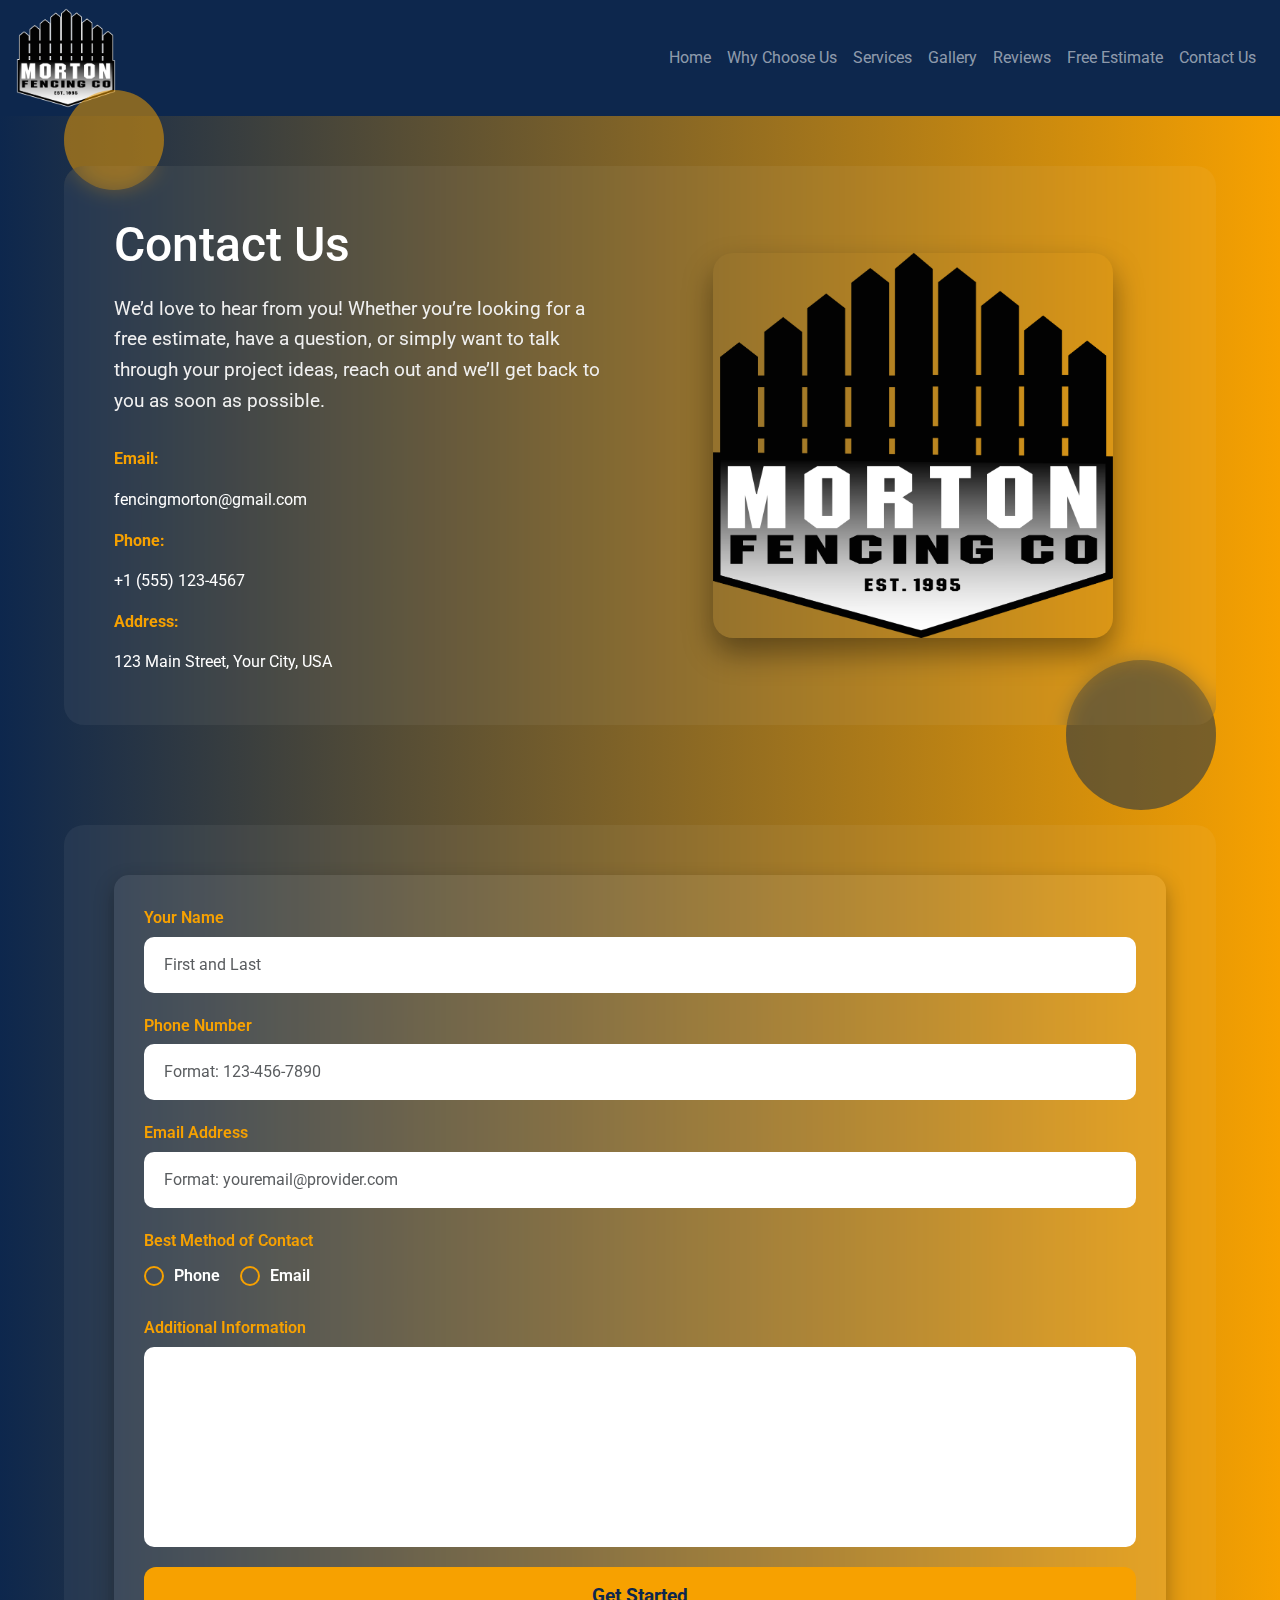
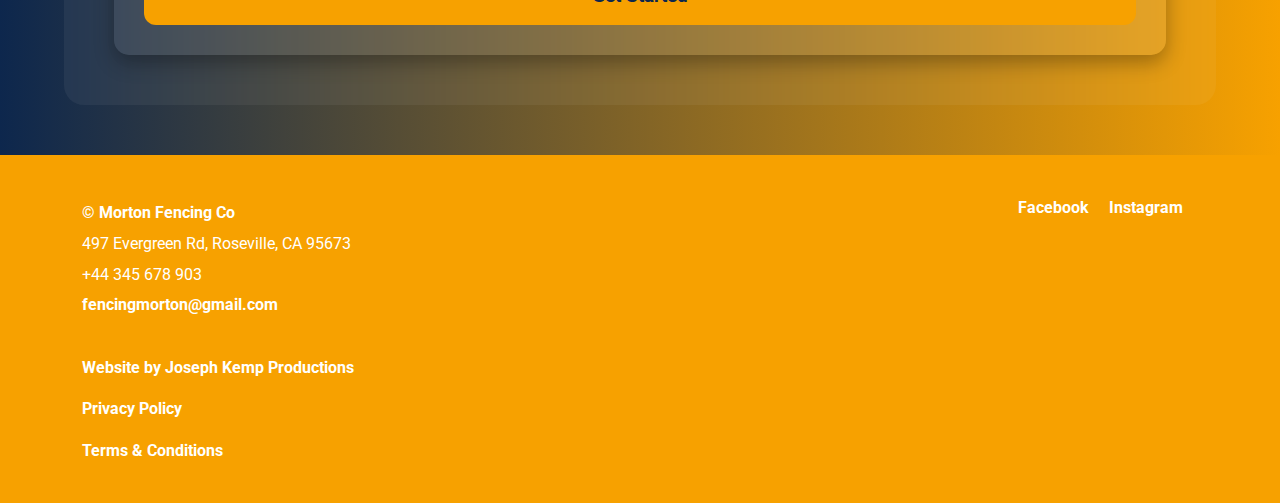
<file: contactus.html>
<!DOCTYPE html>
<html lang="en">
<head>
  <meta charset="UTF-8">
  <meta name="viewport" content="width=device-width, initial-scale=1.0">


  <title>Contact Us</title>
  <link href="https://fonts.googleapis.com/css2?family=Roboto:wght@400;700&display=swap" rel="stylesheet">
    <!-- Bootstrap CSS -->
  <link href="https://cdn.jsdelivr.net/npm/bootstrap@5.3.0/dist/css/bootstrap.min.css" rel="stylesheet">

  <!-- Your custom CSS -->
  <link href="style.css" rel="stylesheet">
  <style>
    * {
      margin: 0;
      padding: 0;
      box-sizing: border-box;
      font-family: 'Roboto', sans-serif;
    }

    body {
      background: linear-gradient(to right, #0d274d, #f7a100);
      color: #fff;
      min-height: 100vh;
      display: flex;
      flex-direction: column;
     /* justify-content: center;
      align-items: center;*/
    }

    .contact-container {
        margin: 50px auto; /* horizontally centers container */
      background: rgba(255, 255, 255, 0.05);
      backdrop-filter: blur(10px);
      padding: 50px;
      border-radius: 20px;
      width: 90%;
      max-width: 1200px;
      display: flex;
      flex-wrap: wrap;
      justify-content: space-between;
      gap: 40px;
      animation: fadeIn 1.5s ease forwards;
    }

    @keyframes fadeIn {
      from { opacity: 0; transform: translateY(50px); }
      to { opacity: 1; transform: translateY(0); }
    }

    .contact-info, .contact-image {
      flex: 1 1 400px;
    }

    .contact-info h1 {
      font-size: 3rem;
      margin-bottom: 20px;
      animation: slideIn 1s ease forwards;
    }

    @keyframes slideIn {
      from { opacity: 0; transform: translateX(-50px); }
      to { opacity: 1; transform: translateX(0); }
    }

    .contact-info p {
      font-size: 1.2rem;
      margin-bottom: 30px;
      line-height: 1.6;
      color: #f0f0f0;
    }

    .contact-info .details {
      display: flex;
      flex-direction: column;
      gap: 15px;
    }

    .contact-info .details span {
      font-weight: bold;
      color: #f7a100;
    }

    .contact-image {
      display: flex;
      justify-content: center;
      align-items: center;
    }

    .contact-image img {
      width: 100%;
      max-width: 400px;
      border-radius: 20px;
      box-shadow: 0 15px 30px rgba(0,0,0,0.4);
      animation: float 3s ease-in-out infinite;
    }

    @keyframes float {
      0%, 100% { transform: translateY(0px); }
      50% { transform: translateY(-20px); }
    }

    /* Decorative shapes */
    .shape {
      position: absolute;
      border-radius: 50%;
      opacity: 0.3;
      animation: floatShape 6s ease-in-out infinite alternate;
    }

    .shape.shape1 {
      width: 100px; height: 100px; background: #f7a100;
      top: 10%; left: 5%;
    }

    .shape.shape2 {
      width: 150px; height: 150px; background: #0d274d;
      bottom: 10%; right: 5%;
    }

    @keyframes floatShape {
      from { transform: translateY(0) rotate(0deg); }
      to { transform: translateY(-30px) rotate(360deg); }
    }

    @media (max-width: 768px) {
      .contact-container {
        flex-direction: column;
        padding: 30px;
      }
    }

    /* --- Form Styling --- */
form {
  display: flex;
  flex-direction: column;
  gap: 20px;
  background: rgba(255, 255, 255, 0.08);
  padding: 30px;
  border-radius: 15px;
  box-shadow: 0 8px 20px rgba(0,0,0,0.3);
}

form label {
  font-weight: 600;
  color: #f7a100;
  margin-bottom: 6px;
  display: block;
}

form .form-control {
  width: 100%;
  padding: 14px 18px;
  border: 2px solid transparent;
  border-radius: 10px;
  font-size: 1rem;
  transition: 0.3s ease;
  background: #fff;
  color: #333;
}

form .form-control:focus {
  border-color: #f7a100;
  outline: none;
  box-shadow: 0 0 10px rgba(247,161,0,0.6);
}

form textarea {
  resize: none;
  min-height: 150px;
}

.btn2 {
  background: #f7a100;
  color: #0d274d;
  font-size: 1.2rem;
  font-weight: bold;
  padding: 14px;
  border: none;
  border-radius: 12px;
  cursor: pointer;
  transition: 0.3s ease;
}

.btn2:hover {
  background: #0d274d;
  color: #f7a100;
  transform: translateY(-3px);
  box-shadow: 0 8px 15px rgba(0,0,0,0.3);
}
/* Radio button group */
.radio-group {
  display: flex;
  gap: 20px;
  margin-top: 10px;
}

.radio-option {
  display: flex;
  align-items: center;
  position: relative;
  cursor: pointer;
  font-size: 1rem;
  color: #fff;
}

.radio-option input {
  display: none; /* Hide the default radio */
}

.custom-radio {
  width: 20px;
  height: 20px;
  border: 2px solid #f7a100;
  border-radius: 50%;
  margin-right: 10px;
  display: inline-block;
  position: relative;
  transition: all 0.3s ease;
}

.radio-option input:checked + .custom-radio {
  background-color: #f7a100;
  box-shadow: 0 0 5px #f7a100;
}

.radio-option input:checked + .custom-radio::after {
  content: "";
  position: absolute;
  top: 4px;
  left: 4px;
  width: 8px;
  height: 8px;
  background: #0d274d;
  border-radius: 50%;
}

  </style>
</head>
<body>
     <div id="navbar-placeholder" style="width:100%;"></div>

  <div class="shape shape1"></div>
  <div class="shape shape2"></div>

  <div class="contact-container">
    <div class="contact-info">
      <h1>Contact Us</h1>
      <p>We’d love to hear from you! Whether you’re looking for a free estimate, have a question, or simply want to talk through your project ideas, reach out and we’ll get back to you as soon as possible.</p>
      <div class="details">
        <span>Email:</span> <a href="mailto:fencingmorton@gmail.com" style="color: #fff; text-decoration: none;">fencingmorton@gmail.com</a>

        <span>Phone:</span> +1 (555) 123-4567
        <span>Address:</span> 123 Main Street, Your City, USA
      </div>
    </div>
    <div class="contact-image">
      <img src="assets/Morton logo 2.png" alt="Contact Us">
    </div>
  </div>

    <div class="shape shape1"></div>
  <div class="shape shape2"></div>

  <div class="contact-container">
    <div class="contact-info">
 <!-- modify this form HTML and place wherever you want your form -->
<form
  id="estimateForm"
  action="https://formspree.io/f/mdkdvkqj"
  method="POST"
  autocomplete="off"
>

 <!-- Name -->
 <div class="form-group position-relative">
    <label for="formName" class="d-block" >Your Name
        <i class="icon" data-feather="user"></i>
    </label>
    <input type="text" name="name" id="formName" class="form-control form-control-lg thick" placeholder="First and Last" required>
</div>

<!-- phone -->
<div class="form-group position-relative">
    <label for="formPhone" class="d-block"> Phone Number
        <i class="icon" data-feather="user"></i>
    </label>
    <input type="tel" name="tel" id="formName" class="form-control form-control-lg thick" placeholder="Format: 123-456-7890" pattern="[0-9]{3}-[0-9]{3}-[0-9]{4}" required>
</div>

<!-- E-mail -->
<div class="form-group position-relative">
    <label for="formEmail" class="d-block"> Email Address
        <i class="icon" data-feather="mail"></i>
    </label>
    <input type="email" name="email" id="formEmail" class="form-control form-control-lg thick" placeholder="Format: youremail@provider.com">
</div>
<!--contact method-->
<div class="form-group">
  <label class="d-block">Best Method of Contact</label>
  <div class="radio-group">
    <label class="radio-option">
      <input type="radio" name="contact-method" value="phone" required>
      <span class="custom-radio"></span>
      Phone
    </label>
    <label class="radio-option">
      <input type="radio" name="contact-method" value="email">
      <span class="custom-radio"></span>
      Email
    </label>
  </div>
</div>
<!-- Message -->
<div class="form-group message">
        <label>Additional Information</label>
    <textarea id="formMessage" name="message" class="form-control form-control-lg" rows="7" placeholder="Message" required>
    </textarea>
</div>
  <!-- your other form fields go here -->
  <button type="submit" class="btn2">Get Started</button>
</form>

    </div>
    </div>
<script>
  // Clear the form when returning from Formspree's thank-you page
  window.addEventListener('pageshow', function (event) {
    const form = document.getElementById('estimateForm');
    // Detect back/forward restore or BFCache
    const nav = performance.getEntriesByType && performance.getEntriesByType('navigation');
    const isBackForward = nav && nav[0] && nav[0].type === 'back_forward';
    if ((event.persisted || isBackForward) && form) {
      form.reset();
    }
  });
</script>
<script>
async function loadNavbarAndFooter() {
  const response = await fetch('index.html');
  const text = await response.text();

  const parser = new DOMParser();
  const doc = parser.parseFromString(text, 'text/html');

  // Grab the actual nodes
  const navbar = doc.getElementById('main-navbar');
  const footer = doc.getElementById('main-footer');

  // Insert them into placeholders
  const navbarPlaceholder = document.getElementById('navbar-placeholder');
  const footerPlaceholder = document.getElementById('footer-placeholder');

  if (navbar) navbarPlaceholder.replaceWith(navbar.cloneNode(true));
  if (footer) footerPlaceholder.replaceWith(footer.cloneNode(true));
}

// Wait until DOM is loaded
document.addEventListener('DOMContentLoaded', loadNavbarAndFooter);
</script>
<div id="footer-placeholder"></div>
</body>
</html>
</file>
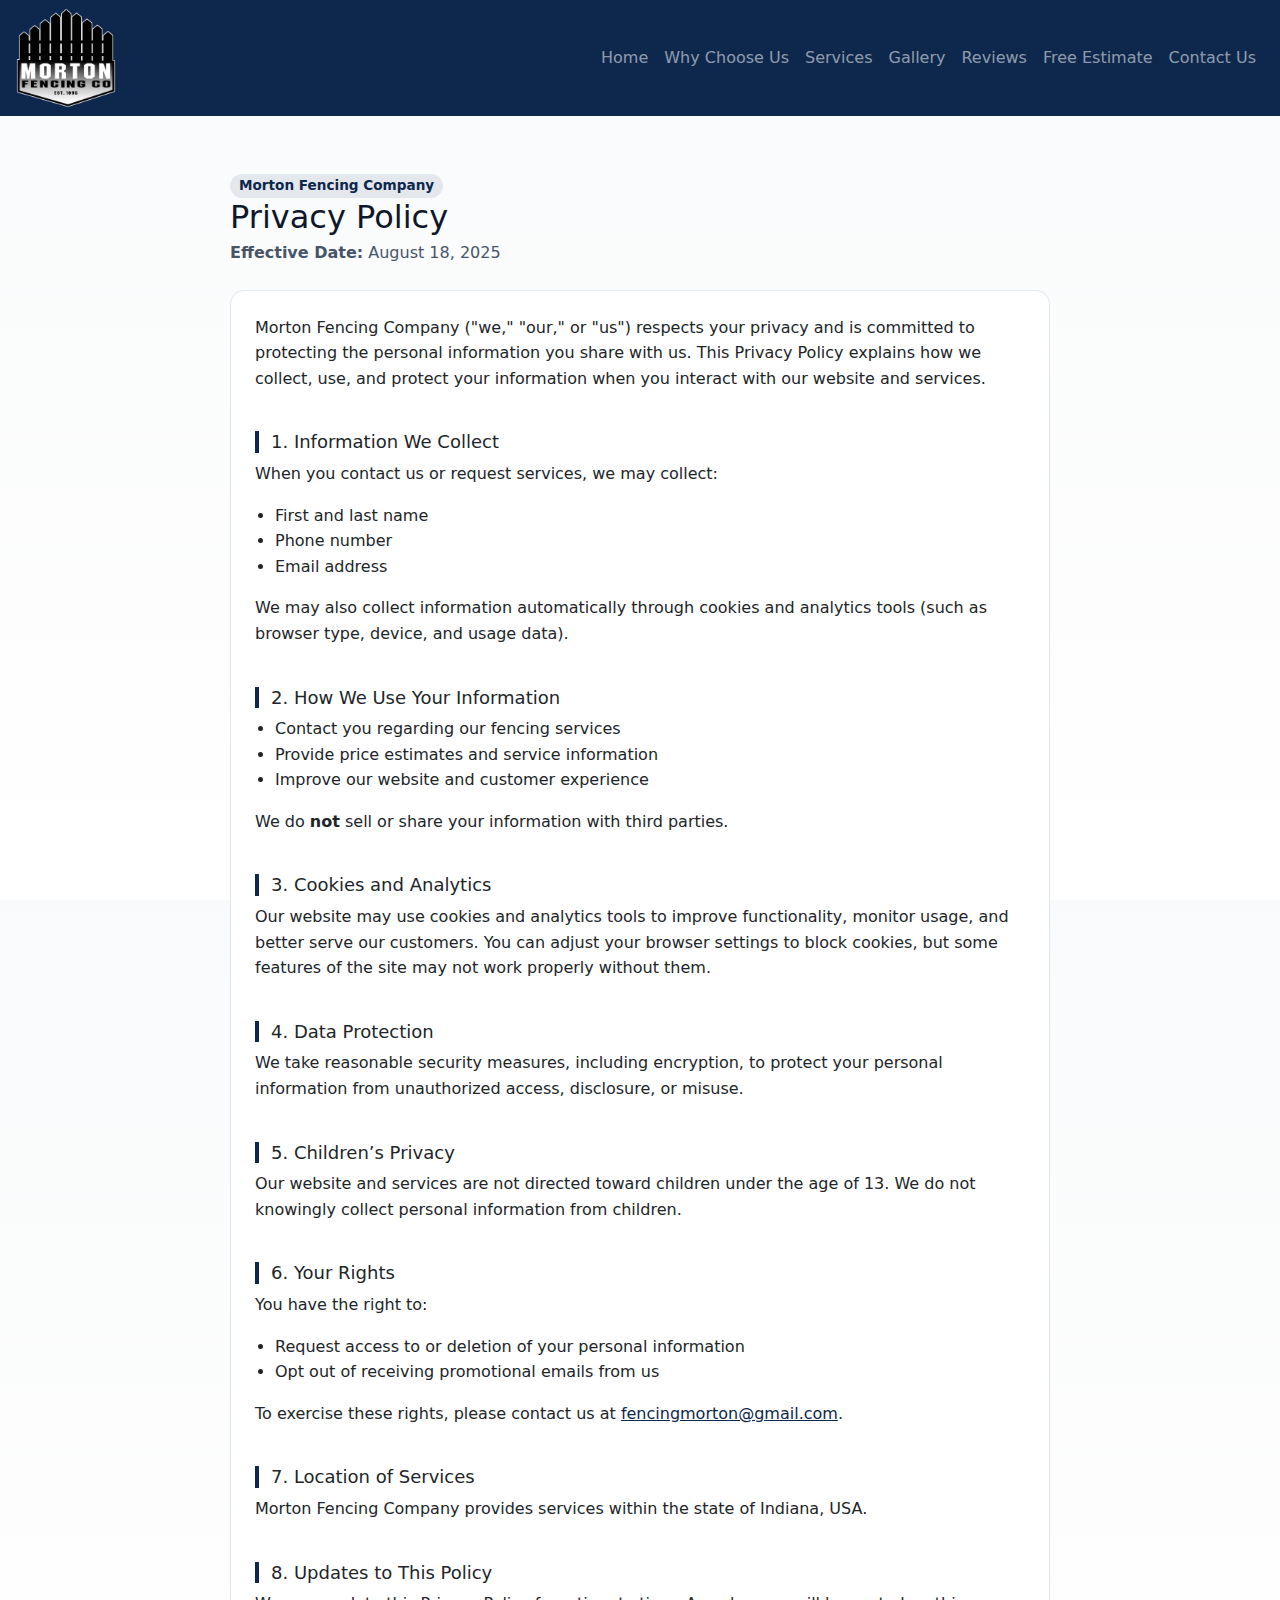
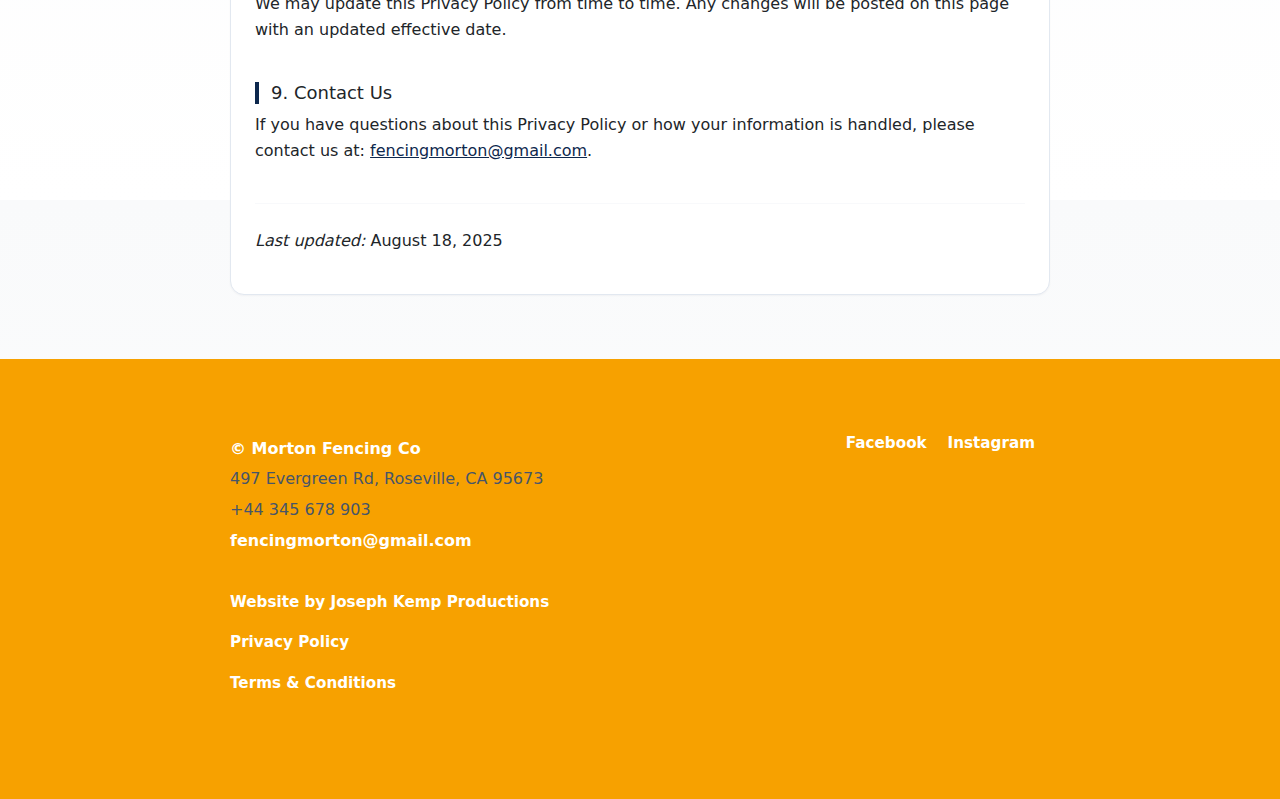
<file: privacy.html>
<!DOCTYPE html>
<html lang="en">
<head>
  <meta charset="utf-8" />
  <meta name="viewport" content="width=device-width, initial-scale=1" />
   <link href="https://cdn.jsdelivr.net/npm/bootstrap@5.3.0/dist/css/bootstrap.min.css" rel="stylesheet">
  <title>Privacy Policy | Morton Fencing Company</title>
  <meta name="description" content="Privacy Policy for Morton Fencing Company in Indiana. Learn what we collect, how we use it, and your choices." />
  <link href="style.css" rel="stylesheet" />
  <!-- Replace with your live URL once you have it -->
  <link rel="canonical" href="https://www.example.com/privacy" />
  <style>
    :root {
      --bg: #f9fafb;
      --card: #ffffff;
      --text: #0f172a; /* slate-900 */
      --muted: #475569; /* slate-600 */
      --accent: #0d274d; /* your brand navy */
      --accent-2: #f7a100; /* your brand gold */
      --border: #e2e8f0; /* slate-200 */
    }
    html, body { height: 100%; }
    body {
      margin: 0;
      font-family: system-ui, -apple-system, Segoe UI, Roboto, "Helvetica Neue", Arial, "Noto Sans", "Apple Color Emoji", "Segoe UI Emoji";
      color: var(--text);
      background: linear-gradient(180deg, var(--bg), #fff);
      line-height: 1.6;
    }
    .container {
      max-width: 860px;
      margin: 0 auto;
      padding: 2rem 1.25rem 4rem;
    }
    header {
      padding: 1.5rem 0 0.5rem;
    }
    h1 {
      font-size: clamp(1.75rem, 2.5vw, 2.25rem);
      line-height: 1.2;
      margin: 0 0 0.25rem;
    }
    .subtitle {
      color: var(--muted);
      margin: 0.25rem 0 1rem;
    }
    .card {
      background: var(--card);
      border: 1px solid var(--border);
      border-radius: 14px;
      box-shadow: 0 1px 2px rgba(16, 24, 40, 0.04);
      padding: 1.5rem;
    }
    h2 {
      font-size: 1.125rem;
      margin-top: 1.5rem;
      border-left: 4px solid var(--accent);
      padding-left: 0.75rem;
    }
    p, li { font-size: 1rem; }
    ul { padding-left: 1.25rem; }
    a { color: var(--accent); text-decoration: underline; }
    a:hover { color: var(--accent-2); }
    .badge {
      display: inline-block;
      background: color-mix(in oklab, var(--accent) 10%, white);
      border: 1px solid var(--border);
      color: var(--accent);
      padding: 0.25rem 0.5rem;
      border-radius: 999px;
      font-size: 0.85rem;
    }
    footer {
      margin-top: 2rem;
      color: var(--muted);
      font-size: 0.95rem;
    }
    hr { border: 0; border-top: 1px solid var(--border); margin: 1.5rem 0; }

    /* Print-friendly */
    @media print {
      body { background: #fff; }
      .card { box-shadow: none; }
      a { color: black; text-decoration: none; }
    }
  </style>
</head>
<body>
    <div id="navbar-placeholder" style="width:100%;"></div>
  <div class="container">
    <header>
      <span class="badge">Morton Fencing Company</span>
      <h1>Privacy Policy</h1>
      <p class="subtitle"><strong>Effective Date:</strong> <time datetime="2025-08-18">August 18, 2025</time></p>
    </header>

    <div class="card" role="document" aria-label="Privacy Policy">
      <p>Morton Fencing Company ("we," "our," or "us") respects your privacy and is committed to protecting the personal information you share with us. This Privacy Policy explains how we collect, use, and protect your information when you interact with our website and services.</p>

      <h2 id="info-we-collect">1. Information We Collect</h2>
      <p>When you contact us or request services, we may collect:</p>
      <ul>
        <li>First and last name</li>
        <li>Phone number</li>
        <li>Email address</li>
      </ul>
      <p>We may also collect information automatically through cookies and analytics tools (such as browser type, device, and usage data).</p>

      <h2 id="how-we-use">2. How We Use Your Information</h2>
      <ul>
        <li>Contact you regarding our fencing services</li>
        <li>Provide price estimates and service information</li>
        <li>Improve our website and customer experience</li>
      </ul>
      <p>We do <strong>not</strong> sell or share your information with third parties.</p>

      <h2 id="cookies">3. Cookies and Analytics</h2>
      <p>Our website may use cookies and analytics tools to improve functionality, monitor usage, and better serve our customers. You can adjust your browser settings to block cookies, but some features of the site may not work properly without them.</p>

      <h2 id="security">4. Data Protection</h2>
      <p>We take reasonable security measures, including encryption, to protect your personal information from unauthorized access, disclosure, or misuse.</p>

      <h2 id="children">5. Children’s Privacy</h2>
      <p>Our website and services are not directed toward children under the age of 13. We do not knowingly collect personal information from children.</p>

      <h2 id="your-rights">6. Your Rights</h2>
      <p>You have the right to:</p>
      <ul>
        <li>Request access to or deletion of your personal information</li>
        <li>Opt out of receiving promotional emails from us</li>
      </ul>
      <p>To exercise these rights, please contact us at <a href="mailto:fencingmorton@gmail.com">fencingmorton@gmail.com</a>.</p>

      <h2 id="location">7. Location of Services</h2>
      <p>Morton Fencing Company provides services within the state of Indiana, USA.</p>

      <h2 id="updates">8. Updates to This Policy</h2>
      <p>We may update this Privacy Policy from time to time. Any changes will be posted on this page with an updated effective date.</p>

      <h2 id="contact">9. Contact Us</h2>
      <p>If you have questions about this Privacy Policy or how your information is handled, please contact us at: <a href="mailto:fencingmorton@gmail.com">fencingmorton@gmail.com</a>.</p>

      <hr />
      <p><em>Last updated:</em> <time datetime="2025-08-18">August 18, 2025</time></p>

      <!-- Notes for you:
        1) Replace the canonical URL in <head> once your domain is live.
        2) If you add third-party tools (e.g., Google Analytics, Stripe), update Sections 1–3 to list them.
        3) If you start marketing emails, add an unsubscribe link and update Section 6 accordingly.
      -->
    </div>
    </div>

  <script>
    // Set current year in footer
    document.getElementById('year').textContent = new Date().getFullYear();
  </script>
  <script>
async function loadNavbarAndFooter() {
  const response = await fetch('index.html');
  const text = await response.text();

  const parser = new DOMParser();
  const doc = parser.parseFromString(text, 'text/html');

  // Grab the actual nodes
  const navbar = doc.getElementById('main-navbar');
  const footer = doc.getElementById('main-footer');

  // Insert them into placeholders
  const navbarPlaceholder = document.getElementById('navbar-placeholder');
  const footerPlaceholder = document.getElementById('footer-placeholder');

  if (navbar) navbarPlaceholder.replaceWith(navbar.cloneNode(true));
  if (footer) footerPlaceholder.replaceWith(footer.cloneNode(true));
}

// Wait until DOM is loaded
document.addEventListener('DOMContentLoaded', loadNavbarAndFooter);
</script>
<div id="footer-placeholder"></div>
</body>
</html>
</file>
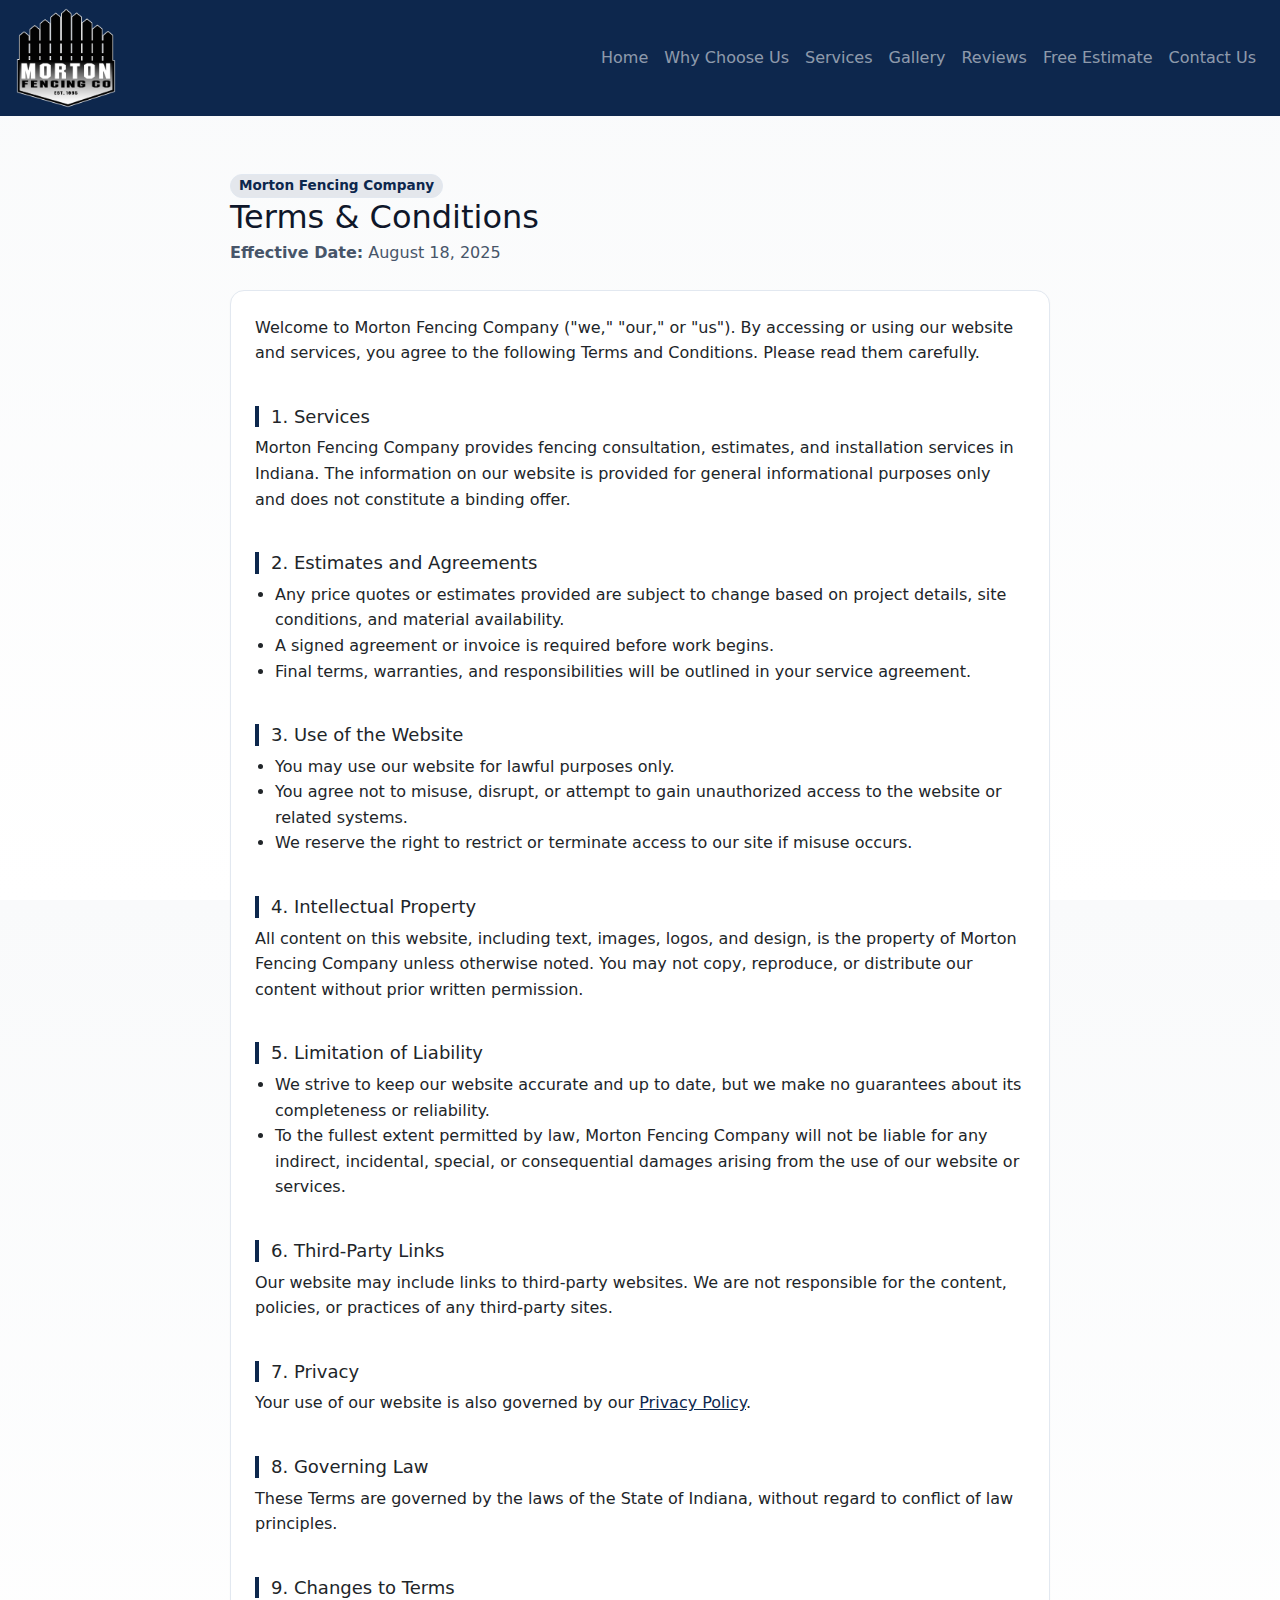
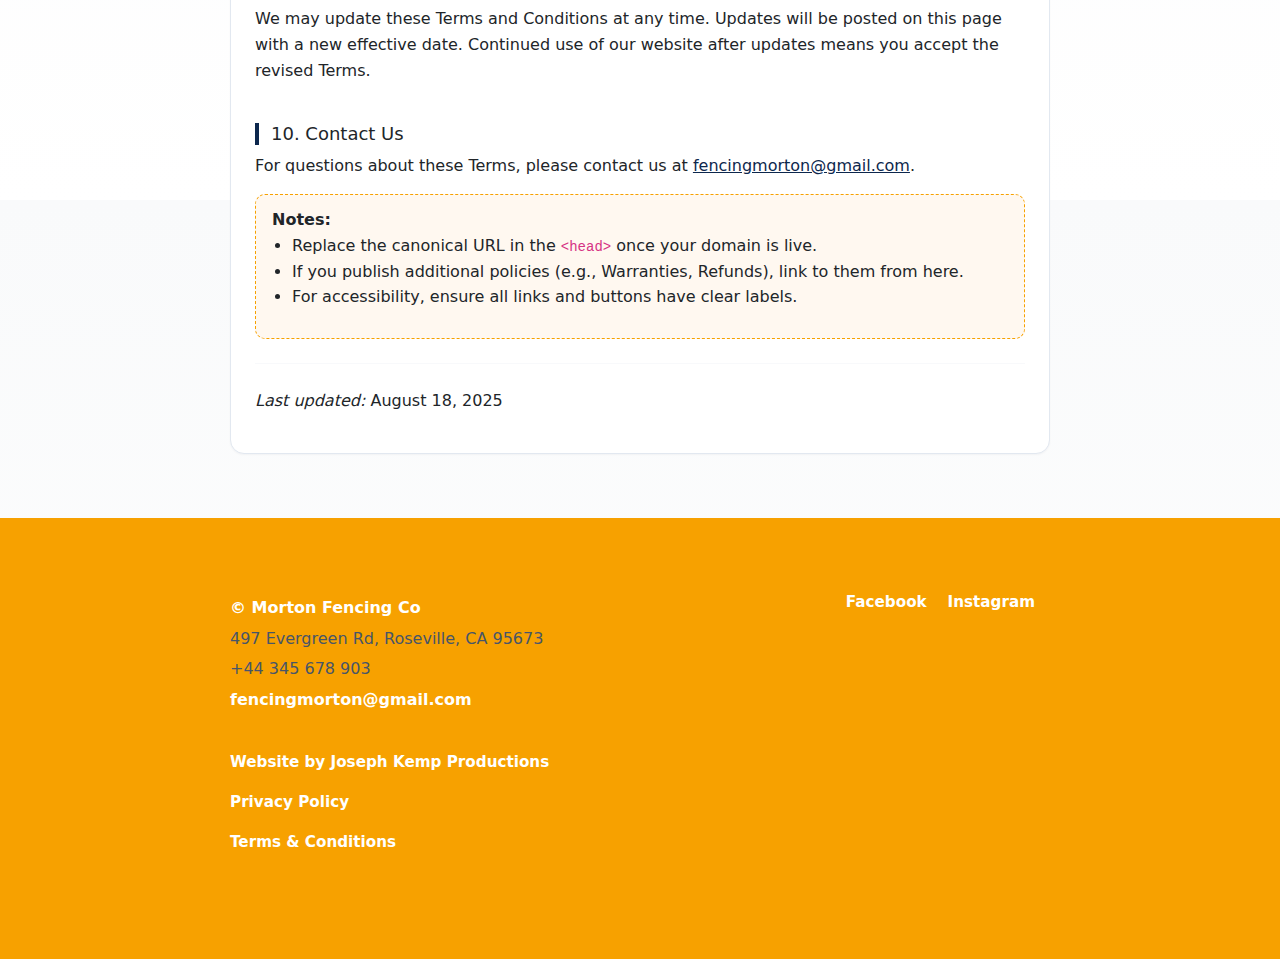
<file: terms.html>
<!DOCTYPE html>
<html lang="en">
<head>
<meta charset="utf-8" />
  <meta name="viewport" content="width=device-width, initial-scale=1" />
   <link href="https://cdn.jsdelivr.net/npm/bootstrap@5.3.0/dist/css/bootstrap.min.css" rel="stylesheet">
  <title>Privacy Policy | Morton Fencing Company</title>
  <meta name="description" content="Privacy Policy for Morton Fencing Company in Indiana. Learn what we collect, how we use it, and your choices." />
  <link href="style.css" rel="stylesheet" />
  <!-- Replace with your live URL once you have it -->
  <link rel="canonical" href="https://www.example.com/privacy" />
  <style>
    :root{
      --bg:#f9fafb;
      --card:#ffffff;
      --text:#0f172a; /* slate-900 */
      --muted:#475569; /* slate-600 */
      --accent:#0d274d; /* brand navy */
      --accent-2:#f7a100; /* brand gold */
      --border:#e2e8f0; /* slate-200 */
    }
    html,body{height:100%}
    body{margin:0;font-family:system-ui,-apple-system,Segoe UI,Roboto,"Helvetica Neue",Arial;line-height:1.6;color:var(--text);background:linear-gradient(180deg,var(--bg),#fff)}
    .container{max-width:860px;margin:0 auto;padding:2rem 1.25rem 4rem}
    header{padding:1.5rem 0 .5rem}
    h1{font-size:clamp(1.75rem,2.5vw,2.25rem);line-height:1.2;margin:0 0 .25rem}
    .subtitle{color:var(--muted);margin:.25rem 0 1rem}
    .card{background:var(--card);border:1px solid var(--border);border-radius:14px;box-shadow:0 1px 2px rgba(16,24,40,.04);padding:1.5rem}
    h2{font-size:1.125rem;margin-top:1.5rem;border-left:4px solid var(--accent);padding-left:.75rem}
    p,li{font-size:1rem}
    ul{padding-left:1.25rem}
    a{color:var(--accent);text-decoration:underline}
    a:hover{color:var(--accent-2)}
    .badge{display:inline-block;background:color-mix(in oklab,var(--accent) 10%,white);border:1px solid var(--border);color:var(--accent);padding:.25rem .5rem;border-radius:999px;font-size:.85rem}
    .callout{border:1px dashed var(--accent-2);background:color-mix(in oklab,var(--accent-2) 8%, white);padding:.75rem 1rem;border-radius:10px}
    footer{margin-top:2rem;color:var(--muted);font-size:.95rem}
    hr{border:0;border-top:1px solid var(--border);margin:1.5rem 0}
    @media print{body{background:#fff}.card{box-shadow:none}a{color:black;text-decoration:none}}
  </style>
</head>
<body>
    <div id="navbar-placeholder" style="width:100%;"></div>
  <div class="container">
    <header>
      <span class="badge">Morton Fencing Company</span>
      <h1>Terms &amp; Conditions</h1>
      <p class="subtitle"><strong>Effective Date:</strong> <time datetime="2025-08-18">August 18, 2025</time></p>
    </header>

    <div class="card" role="document" aria-label="Terms and Conditions">
      <p>Welcome to Morton Fencing Company ("we," "our," or "us"). By accessing or using our website and services, you agree to the following Terms and Conditions. Please read them carefully.</p>

      <h2 id="services">1. Services</h2>
      <p>Morton Fencing Company provides fencing consultation, estimates, and installation services in Indiana. The information on our website is provided for general informational purposes only and does not constitute a binding offer.</p>

      <h2 id="estimates">2. Estimates and Agreements</h2>
      <ul>
        <li>Any price quotes or estimates provided are subject to change based on project details, site conditions, and material availability.</li>
        <li>A signed agreement or invoice is required before work begins.</li>
        <li>Final terms, warranties, and responsibilities will be outlined in your service agreement.</li>
      </ul>

      <h2 id="use">3. Use of the Website</h2>
      <ul>
        <li>You may use our website for lawful purposes only.</li>
        <li>You agree not to misuse, disrupt, or attempt to gain unauthorized access to the website or related systems.</li>
        <li>We reserve the right to restrict or terminate access to our site if misuse occurs.</li>
      </ul>

      <h2 id="ip">4. Intellectual Property</h2>
      <p>All content on this website, including text, images, logos, and design, is the property of Morton Fencing Company unless otherwise noted. You may not copy, reproduce, or distribute our content without prior written permission.</p>

      <h2 id="liability">5. Limitation of Liability</h2>
      <ul>
        <li>We strive to keep our website accurate and up to date, but we make no guarantees about its completeness or reliability.</li>
        <li>To the fullest extent permitted by law, Morton Fencing Company will not be liable for any indirect, incidental, special, or consequential damages arising from the use of our website or services.</li>
      </ul>

      <h2 id="links">6. Third-Party Links</h2>
      <p>Our website may include links to third-party websites. We are not responsible for the content, policies, or practices of any third-party sites.</p>

      <h2 id="privacy">7. Privacy</h2>
      <p>Your use of our website is also governed by our <a href="/privacy">Privacy Policy</a>.</p>

      <h2 id="law">8. Governing Law</h2>
      <p>These Terms are governed by the laws of the State of Indiana, without regard to conflict of law principles.</p>

      <h2 id="changes">9. Changes to Terms</h2>
      <p>We may update these Terms and Conditions at any time. Updates will be posted on this page with a new effective date. Continued use of our website after updates means you accept the revised Terms.</p>

      <h2 id="contact">10. Contact Us</h2>
      <p>For questions about these Terms, please contact us at <a href="mailto:fencingmorton@gmail.com">fencingmorton@gmail.com</a>.</p>

      <div class="callout" role="note" aria-label="Implementation notes">
        <strong>Notes:</strong>
        <ul>
          <li>Replace the canonical URL in the <code>&lt;head&gt;</code> once your domain is live.</li>
          <li>If you publish additional policies (e.g., Warranties, Refunds), link to them from here.</li>
          <li>For accessibility, ensure all links and buttons have clear labels.</li>
        </ul>
      </div>

      <hr />
      <p><em>Last updated:</em> <time datetime="2025-08-18">August 18, 2025</time></p>
    </div>
    </div>
<script>
async function loadNavbarAndFooter() {
  const response = await fetch('index.html');
  const text = await response.text();

  const parser = new DOMParser();
  const doc = parser.parseFromString(text, 'text/html');

  // Grab the actual nodes
  const navbar = doc.getElementById('main-navbar');
  const footer = doc.getElementById('main-footer');

  // Insert them into placeholders
  const navbarPlaceholder = document.getElementById('navbar-placeholder');
  const footerPlaceholder = document.getElementById('footer-placeholder');

  if (navbar) navbarPlaceholder.replaceWith(navbar.cloneNode(true));
  if (footer) footerPlaceholder.replaceWith(footer.cloneNode(true));
}

// Wait until DOM is loaded
document.addEventListener('DOMContentLoaded', loadNavbarAndFooter);
</script>
<div id="footer-placeholder"></div>
 
</body>
</html>
</file>
<file: style.css>
/* Global Reset */
body {
  font-family: 'Segoe UI', sans-serif;
  line-height: 1.6;
  color: #333;
}

/* Navbar */
.navbar {
  background-color: #0d274d;
}

.navbar-brand {
  font-weight: bold;
  letter-spacing: 1px;
}

/* Hero Section */
.hero {
  background: url('assets/hero 1.png') center center/cover no-repeat;
  height: 100vh;
  color: white;
  display: flex;
  align-items: center;
  justify-content: center;
  text-align: center;
  position: relative;
}

.hero h1 {
  font-size: 3rem;
  font-weight: bold;
  letter-spacing: 2px;
  text-shadow: 1px 1px 5px rgba(0, 0, 0, 0.5);
}

.cta-btn {
  background-color: #f7a100;
  border: none;
  padding: 12px 30px;
  font-weight: bold;
  text-transform: uppercase;
  border-radius: 4px;
  transition: all 0.3s ease-in-out;
}

.cta-btn:hover {
  background-color: #d88f00;
  transform: scale(1.05);
}

/* Section Headings */
section h2, section h3, section h4 {
  font-weight: bold;
  margin-bottom: 20px;
}

/* Dark Section Styling */
.section-dark {
  background-color: #0d274d;
  color: #fff;
  padding: 60px 0;
}

/* Product Grid */
.product-grid img {
  width: 100%;
  height: 180px;
  object-fit: cover;
  border-radius: 6px;
  box-shadow: 0 2px 5px rgba(0,0,0,0.15);
}

.product-grid p {
  margin-top: 10px;
  font-weight: 500;
  color: #444;
}

/* Call-to-Action Section */
section.text-white {
  background: url('assets/build\ final\ 1.0.png') center/cover no-repeat;
  padding: 80px 20px;
  position: relative;
  color: #fff;
  text-shadow: 1px 1px 3px #000;
}

section.text-white h2 {
  font-size: 2.5rem;
}

section.text-white .btn {
  background-color: #fff;
  color: #000;
  font-weight: bold;
  margin-top: 20px;
  padding: 10px 25px;
   font-size: 1.1rem;
  border-radius: 6px;
  transition: all 0.3s ease;
}

/* Hover effect for nice feedback */
section.text-white .btn:hover {
  background-color: #f8f9fa;
  transform: scale(1.05);
}

/* Reviews Section */
section.py-5 .col-md-4 p {
  background: #f2f2f2;
  padding: 15px;
  border-radius: 6px;
  font-style: italic;
}

/* Footer */

footer {
  background-color: #f7a100;
  color: white;
  padding: 40px 0;
}

footer a {
  color: white;
  margin-right: 15px;
  text-decoration: none;
  font-weight: bold;
}

footer a:hover {
  text-decoration: underline;
}

footer p {
  margin: 5px 0;
}
#main-footer {
  width: 100%;
  margin: 0;
}
/* Responsive Tweak */
/* Tablet */
@media (max-width: 992px) {
  section.text-white h2 {
    font-size: 2rem;
  }
  section.text-white .btn {
    font-size: 1rem;
    padding: 10px 25px;
  }
}

@media (max-width: 768px) {
  .hero h1 {
    font-size: 2.2rem;
  }

   section.text-white h2 {
    font-size: 1.6rem;
  }

   section.text-white .btn {
    display: block;       /* centers button */
    margin: 15px auto;    /* adds spacing */
    font-size: 0.95rem;
    padding: 9px 20px;
    width: auto;          /* shrink-wrap to text */
    max-width: 90%;       /* prevent overflow */
  }
  .cta-btn {
    font-size: 0.9rem;
    padding: 10px 20px;
  }

  .product-grid img {
    height: 150px;
  }
}

/* Extra small phones */
@media (max-width: 480px) {
  section.text-white h2 {
    font-size: 1.3rem;
  }
  section.text-white .btn {
    font-size: 0.9rem;
    padding: 8px 18px;
  }
}
</file>
